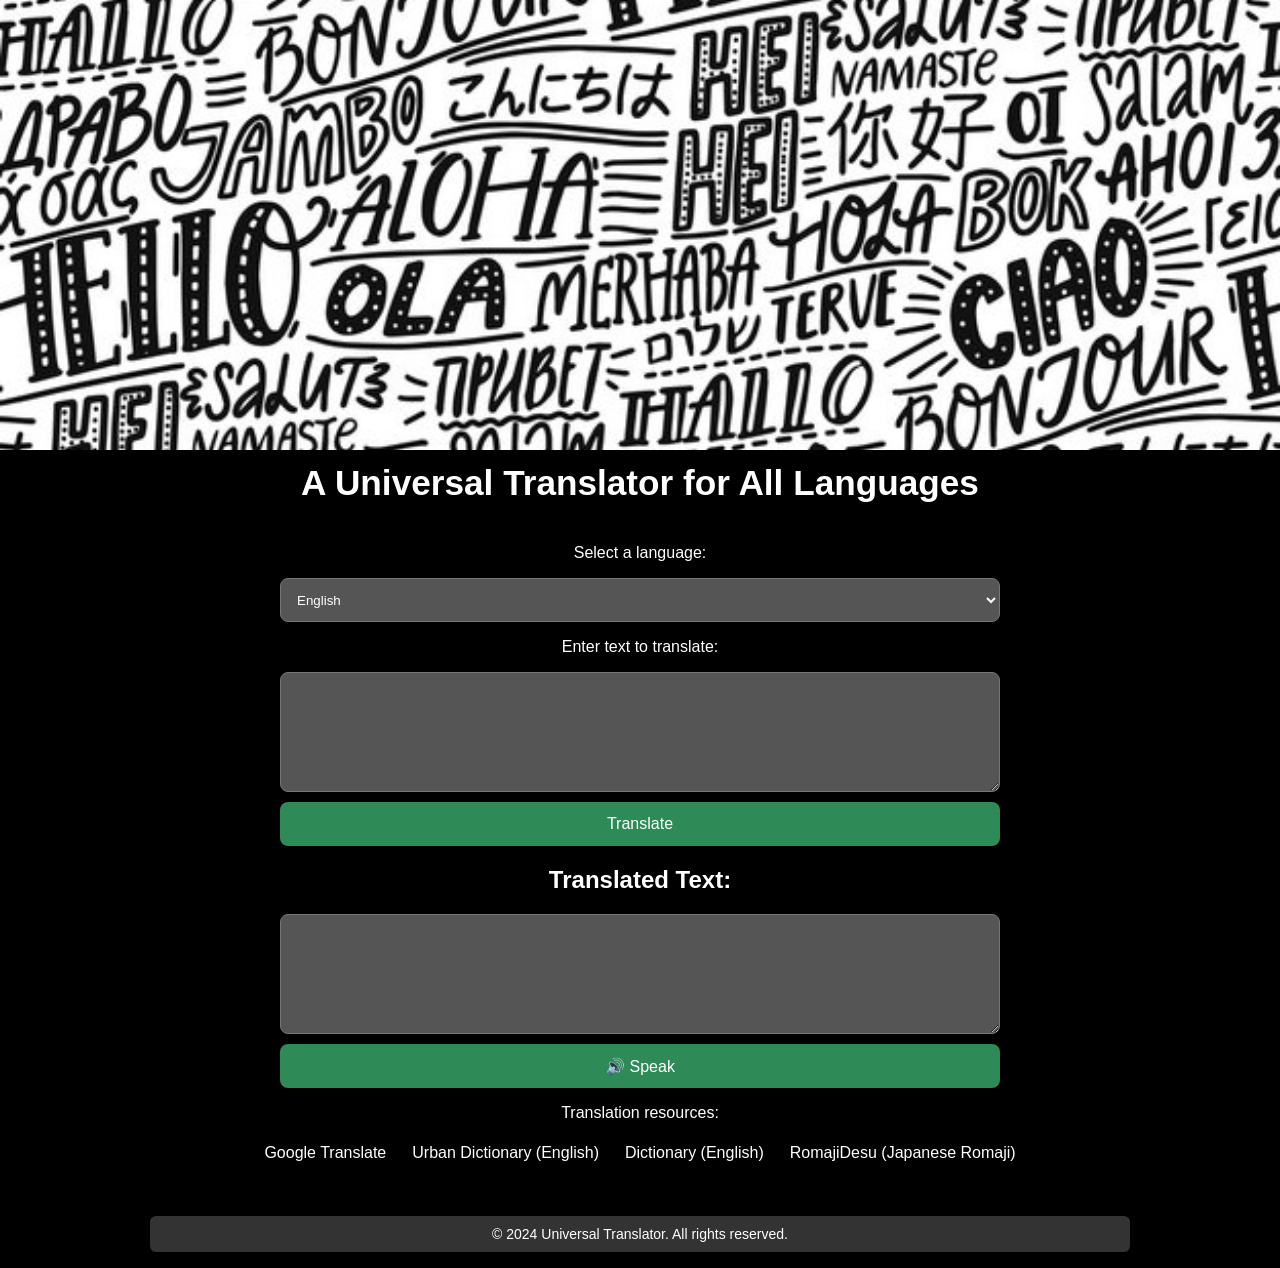
<file: index.html>
<!DOCTYPE html>
<html lang="en">
<head>
    <meta charset="UTF-8">
    <meta name="viewport" content="width=device-width, initial-scale=1.0">
    <meta http-equiv="Content-Security-Policy" content="default-src 'self'; script-src 'self' https://aka.ms https://cdn.jsdelivr.net https://speech.azure.com; style-src 'self'; img-src 'self' data: https:; connect-src 'self' https://translate.googleapis.com https://api.mymemory.translated.net https://api.allorigins.win; form-action 'self' https://www.romajidesu.com; object-src 'none'; base-uri 'self'; upgrade-insecure-requests">
    <meta name="referrer" content="strict-origin-when-cross-origin">
    <meta http-equiv="Cache-Control" content="no-store, no-cache, must-revalidate">
    <meta http-equiv="Pragma" content="no-cache">
    <meta http-equiv="Expires" content="0">
    <title>Universal Translator</title>
    <link rel="stylesheet" href="style.css">
    <link rel="manifest" href="manifest.json">
    <link rel="icon" type="image/png" href="logo.png">
    <link rel="apple-touch-icon" sizes="180x180" href="/logo.png">
    <link rel="icon" type="image/png" sizes="32x32" href="/logo.png">
    <link rel="icon" type="image/png" sizes="16x16" href="/logo.png">
    <link rel="manifest" href="/site.webmanifest">
</head>
<body>
    <div class="hero-banner">
        <img src="images/banner.jpg" alt="Banner Image">
        <h1>A Universal Translator for All Languages</h1>
    </div>
    <div class="container">
        <p>Select a language:</p>
        <select for="language" id="language">
            <option value="english">English</option>
            <option value="spanish">Spanish</option>
            <option value="french">French</option>
            <option value="german">German</option>
            <option value="chinese">Chinese</option>
            <option value="japanese">Japanese</option>
            <option value="arabic">Arabic</option>
            <option value="hindi">Hindi</option>
            <option value="russian">Russian</option>
            <option value="portuguese">Portuguese</option>
        </select>
        <p>Enter text to translate:</p>
        <textarea id="inputText" rows="4" cols="50"></textarea>
        <button id="translateButton">Translate</button>
        <h2>Translated Text:</h2>
        <textarea id="outputText" rows="4" cols="50" readonly></textarea>
        <button id="speakButton" type="button" style="margin-top:8px;">🔊 Speak</button>
        <p>Translation resources:</p>
        <div class="resource-links">
            <a id="googleTranslateLink" href="https://translate.google.com" target="_blank" rel="noopener noreferrer">Google Translate</a>
            <a id="urbanDictionaryLink" href="https://www.urbandictionary.com" target="_blank" rel="noopener noreferrer">Urban Dictionary</a>
            <a id="languageDictionaryLink" href="https://en.wiktionary.org" target="_blank" rel="noopener noreferrer">Dictionary (Language-Specific)</a>
            <a id="romajiDesuLink" href="https://www.romajidesu.com/translator/" target="_blank" rel="noopener noreferrer">RomajiDesu (Japanese Romaji)</a>
        </div>
        <form id="romajiDesuForm" action="https://www.romajidesu.com/translator" method="POST" target="_blank" hidden>
            <input type="hidden" name="m" value="converters">
            <input type="hidden" name="a" value="kanji_romaji">
            <input type="hidden" id="romajiDesuText" name="k" value="">
        </form>
        <!-- ResponsiveVoice JS for free TTS (branding, usage limits) -->
        <script src="https://code.responsivevoice.org/responsivevoice.js?key=free"></script>
        <!-- Azure Speech SDK -->
        <script src="https://aka.ms/csspeech/jsbrowserpackageraw"></script>
        <!-- Main site script -->
        <script src="script.js"></script>
    </div>
    <footer class="site-footer">
        <p>&copy; 2024 Universal Translator. All rights reserved.</p>
    </footer>
</body>
</html>
</file>
<file: style.css>
/* Responsive hero-banner for smaller screens */
@media (max-width: 600px) {
	   .hero-banner {
		   height: 70px;
		   min-height: unset;
		   padding: 4px 0;
	   }
	   .hero-banner img {
		   height: 40px;
		   width: auto;
		   object-fit: cover;
	   }
	   .hero-banner h1 {
		   font-size: 1em;
		   margin: 4px 0 0 0;
	   }
}
html,
body {
	max-width: 100%;
	overflow-x: hidden;
}

body {
	margin: 0;
	background-color: #000;
	color: #fff;
	font-family: Arial, Helvetica, sans-serif;
	text-align: center;
}

* {
	box-sizing: border-box;
}

body.debug-overflow * {
	outline: 1px solid rgba(255, 0, 0, 0.45);
}

body.debug-overflow {
	overflow-x: hidden;
}

body.debug-overflow::before {
	content: "Responsive debug mode: ON (Ctrl+Shift+D to toggle)";
	position: sticky;
	top: 0;
	left: 0;
	display: block;
	width: 100%;
	padding: 8px 10px;
	background: #ffcc00;
	color: #000;
	font-size: 12px;
	font-weight: 700;
	z-index: 9999;
	text-align: center;
}

button,
input,
select,
textarea {
	font-family: inherit;
}

a {
	color: #fff;
	text-decoration: none;
}

a:hover {
	text-decoration: underline;
}

.hero-banner {
	position: relative;
	width: 100%;
	max-width: 100%;
	overflow: hidden;
}

.hero-banner img {
	display: block;
	width: 100%;
	max-width: 100%;
	height: clamp(220px, 50vh, 560px);
	object-fit: cover;
	transition: transform 0.3s cubic-bezier(.25,.8,.25,1);
	will-change: transform;
}

.hero-banner img:hover {
	transform: perspective(600px) scale(1.03) rotateX(4deg) rotateY(-4deg) translateY(-6px);
}

.hero-banner h1 {
	position: static;
	margin: 12px auto 0;
	padding: 0 16px;
	font-size: clamp(1.3rem, 3.8vw, 2.2rem);
	line-height: 1.2;
	text-align: center;
	width: 100%;
}

.container {
	width: min(100%, 980px);
	margin: 0 auto;
	padding: clamp(12px, 3vw, 24px);
}

select,
textarea {
	background-color: #555;
	color: #fff;
	border: 1px solid #777;
	border-radius: 8px;
	width: min(100%, 720px);
	padding: 10px 12px;
	font-family: inherit;
	transition: box-shadow 0.2s cubic-bezier(.25,.8,.25,1), transform 0.2s cubic-bezier(.25,.8,.25,1);
	will-change: transform, box-shadow;
}

select:hover, select:focus {
	box-shadow: 0 8px 24px rgba(46,139,87,0.18), 0 1.5px 6px rgba(46,139,87,0.12);
	transform: perspective(400px) scale(1.03) rotateX(5deg) rotateY(-3deg) translateY(-2px);
}

select option {
	background-color: #555;
	color: #fff;
}

/* Shared button style for translate and speak */

#translateButton,
#speakButton {
	display: block;
	margin: 10px auto 0;
	background-color: #2e8b57;
	color: #fff;
	padding: 10px 18px;
	font-size: 16px;
	border: none;
	border-radius: 8px;
	cursor: pointer;
	transition: background-color 200ms ease-in 100ms, transform 0.2s cubic-bezier(.25,.8,.25,1);
	width: 100%;
	max-width: 720px;
	min-height: 44px;
	box-sizing: border-box;
	will-change: transform;
}

#translateButton:hover,
#speakButton:hover {
	background-color: #267349;
	transform: perspective(400px) scale(1.04) rotateX(6deg) rotateY(2deg) translateY(-2px);
}

#inputText {
	display: block;
	margin-left: auto;
	margin-right: auto;
	min-height: 120px;
}

#outputText,
#language {
	display: block;
	margin-left: auto;
	margin-right: auto;
}

#outputText {
	min-height: 120px;
}

#language {
	min-height: 44px;
}

.resource-links {
	margin-top: 8px;
}

.resource-links a {
	display: block;
	padding: 6px 8px;
	margin-bottom: 6px;
	word-break: break-word;
}

.site-footer {
	background-color: #333;
	width: min(100% - 24px, 980px);
	margin: 24px auto 16px;
	padding: 10px 14px;
	border-radius: 6px;
}

.site-footer p {
	margin: 0;
	font-size: clamp(12px, 2.8vw, 14px);
}

@media (max-width: 600px) {
	body {
		text-align: left;
	}

	.hero-banner h1,
	.container,
	.site-footer {
		text-align: center;
	}

	#translateButton,
	#speakButton {
		width: 100%;
		max-width: 720px;
		min-height: 44px;
		font-size: 18px;
	}
}

@media (min-width: 768px) {
	.resource-links {
		display: flex;
		justify-content: center;
		align-items: center;
		gap: 10px;
		flex-wrap: wrap;
	}

	.resource-links a {
		display: inline-block;
		margin-bottom: 0;
	}
}
</file>
